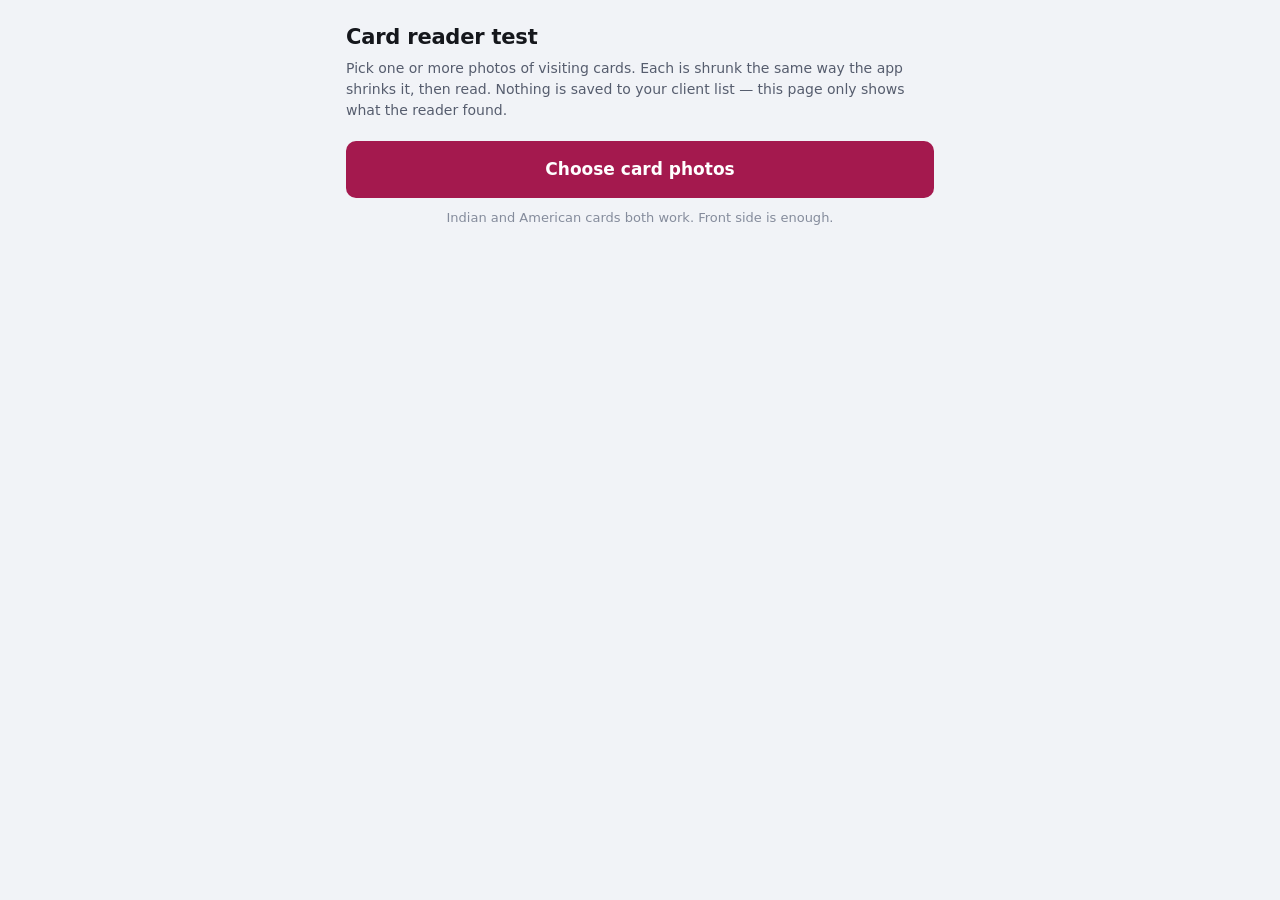
<file: tester.html>
<!doctype html>
<html lang="en">
<head>
<meta charset="utf-8">
<meta name="viewport" content="width=device-width,initial-scale=1">
<meta name="robots" content="noindex">
<title>Card reader test</title>
<style>
:root{
  --ground:#F1F3F7;--surface:#fff;--ink:#15171C;--ink-2:#565D6E;--ink-3:#858C9C;
  --rule:#D9DDE6;--rule-soft:#E9ECF2;--accent:#A4194E;--accent-soft:#F7E6ED;
  --ok:#1D6B46;--ok-soft:#E4F0EA;--warn:#8A5A05;--warn-soft:#F8EEDA;
}
@media (prefers-color-scheme:dark){:root{
  --ground:#13151A;--surface:#1B1E25;--ink:#E9EBF0;--ink-2:#A2A9B8;--ink-3:#767E8E;
  --rule:#2E333D;--rule-soft:#262B33;--accent:#EB6B96;--accent-soft:#33121F;
  --ok:#63C295;--ok-soft:#12291F;--warn:#D9A94A;--warn-soft:#2C2413;
}}
*{box-sizing:border-box}
body{margin:0;background:var(--ground);color:var(--ink);
  font:16px/1.5 -apple-system,BlinkMacSystemFont,"Segoe UI",Roboto,system-ui,sans-serif;
  -webkit-font-smoothing:antialiased}
.wrap{max-width:620px;margin:0 auto;padding:22px 16px 60px}
h1{font-size:21px;margin:0 0 4px;letter-spacing:-.01em}
.sub{color:var(--ink-2);font-size:14px;margin:0 0 20px}
.pick{display:block;width:100%;background:var(--accent);color:#fff;border:none;border-radius:10px;
  padding:16px;font-size:17px;font-weight:600;text-align:center;cursor:pointer}
.pick:active{opacity:.85}
input[type=file]{position:absolute;width:1px;height:1px;opacity:0;pointer-events:none}
.hint{color:var(--ink-3);font-size:13px;text-align:center;margin:10px 0 0}
.card{background:var(--surface);border:1px solid var(--rule);border-radius:12px;
  padding:14px 16px;margin-top:18px}
.card h2{font-size:15px;margin:0 0 2px;display:flex;align-items:center;gap:8px;flex-wrap:wrap}
.chip{font-size:11px;font-weight:700;letter-spacing:.06em;text-transform:uppercase;
  padding:2px 7px;border-radius:4px}
.c-run{background:var(--accent-soft);color:var(--accent)}
.c-ok{background:var(--ok-soft);color:var(--ok)}
.c-no{background:var(--warn-soft);color:var(--warn)}
.meta{color:var(--ink-3);font-size:12px;margin:0 0 10px}
dl{display:grid;grid-template-columns:104px 1fr;gap:0;margin:0;font-size:14px}
dt{color:var(--ink-2);padding:6px 8px 6px 0;border-top:1px solid var(--rule-soft);font-size:13px}
dd{margin:0;padding:6px 0;border-top:1px solid var(--rule-soft);word-break:break-word}
dd.none{color:var(--ink-3)}
.thumb{width:100%;max-height:200px;object-fit:cover;object-position:center;border-radius:8px;margin-bottom:12px;display:block}
</style>
</head>
<body>
<div class="wrap">
  <h1>Card reader test</h1>
  <p class="sub">Pick one or more photos of visiting cards. Each is shrunk the same way the app shrinks it, then read. Nothing is saved to your client list &mdash; this page only shows what the reader found.</p>
  <label class="pick" for="pick">Choose card photos</label>
  <input id="pick" type="file" accept="image/*" multiple>
  <p class="hint">Indian and American cards both work. Front side is enough.</p>
  <div id="out"></div>
</div>
<script>
var EP = "https://njikksnabvdmzynepdgw.supabase.co/functions/v1/us-live";
var G  = "bj-uslive-7e31c";
var KEYS = ["country","trade_name","company_name","contact_person","designation","mobile",
            "phone_other","email","website","social","address","area","city","state","zip"];
var out = document.getElementById("out");

function shrink(file){
  return new Promise(function(res, rej){
    var img = new Image(), u = URL.createObjectURL(file);
    img.onload = function(){
      var s = Math.min(1, 1600 / Math.max(img.width, img.height));
      var c = document.createElement("canvas");
      c.width = Math.round(img.width * s); c.height = Math.round(img.height * s);
      c.getContext("2d").drawImage(img, 0, 0, c.width, c.height);
      URL.revokeObjectURL(u);
      res(c.toDataURL("image/jpeg", 0.82).split(",")[1]);
    };
    img.onerror = function(){ rej(new Error("could not open that photo")); };
    img.src = u;
  });
}

function box(file){
  var d = document.createElement("div"); d.className = "card";
  var img = document.createElement("img"); img.className = "thumb"; img.alt = "";
  img.src = URL.createObjectURL(file);
  var h = document.createElement("h2");
  var name = document.createTextNode("Card " + (out.children.length + 1));
  var chip = document.createElement("span"); chip.className = "chip c-run"; chip.textContent = "reading";
  h.appendChild(name); h.appendChild(chip);
  var meta = document.createElement("p"); meta.className = "meta"; meta.textContent = "shrinking…";
  d.appendChild(img); d.appendChild(h); d.appendChild(meta);
  out.appendChild(d);
  return { el: d, chip: chip, meta: meta };
}

function show(b, fields){
  var dl = document.createElement("dl");
  for (var i = 0; i < KEYS.length; i++){
    var k = KEYS[i], v = fields[k];
    var dt = document.createElement("dt"); dt.textContent = k.replace(/_/g, " ");
    var dd = document.createElement("dd");
    if (v){ dd.textContent = v; } else { dd.textContent = "—"; dd.className = "none"; }
    dl.appendChild(dt); dl.appendChild(dd);
  }
  b.el.appendChild(dl);
}

async function run(file, n){
  var b = box(file);
  var b64;
  try { b64 = await shrink(file); }
  catch (e){ b.chip.className = "chip c-no"; b.chip.textContent = "no"; b.meta.textContent = e.message; return; }
  b.meta.textContent = "sent " + Math.round(b64.length / 1365) + " KB — waiting for the reader…";
  var t0 = Date.now(), j;
  try {
    var r = await fetch(EP, { method: "POST", headers: { "Content-Type": "text/plain" },
      body: JSON.stringify({ g: G, tag: "t" + Date.now() + "_" + n, image_base64: b64, mime_type: "image/jpeg" }) });
    j = await r.json();
  } catch (e){
    b.chip.className = "chip c-no"; b.chip.textContent = "no";
    b.meta.textContent = "could not reach the reader — check the signal and try again";
    return;
  }
  var secs = Math.round((Date.now() - t0) / 1000);
  var scan = j && j.scan;
  if (scan && scan.ok && scan.fields){
    b.chip.className = "chip c-ok"; b.chip.textContent = "read";
    b.meta.textContent = secs + "s · " + scan.model + " · " + (scan.used_today || "?") + " of " + (scan.daily_limit || "?") + " scans used today";
    show(b, scan.fields);
  } else {
    b.chip.className = "chip c-no"; b.chip.textContent = "no";
    var err = (scan && scan.error) || (j && j.error) || "no answer";
    b.meta.textContent = err === "busy" ? secs + "s · the reader is busy right now — try again in a moment"
      : err === "daily_limit" ? "the 100 scans for today are used up"
      : secs + "s · " + err;
  }
}

document.getElementById("pick").addEventListener("change", async function(e){
  var files = [].slice.call(e.target.files);
  for (var i = 0; i < files.length; i++){
    await run(files[i], i);
    if (i < files.length - 1) await new Promise(function(r){ setTimeout(r, 1500); });
  }
  e.target.value = "";
});
</script>
</body>
</html>
</file>
